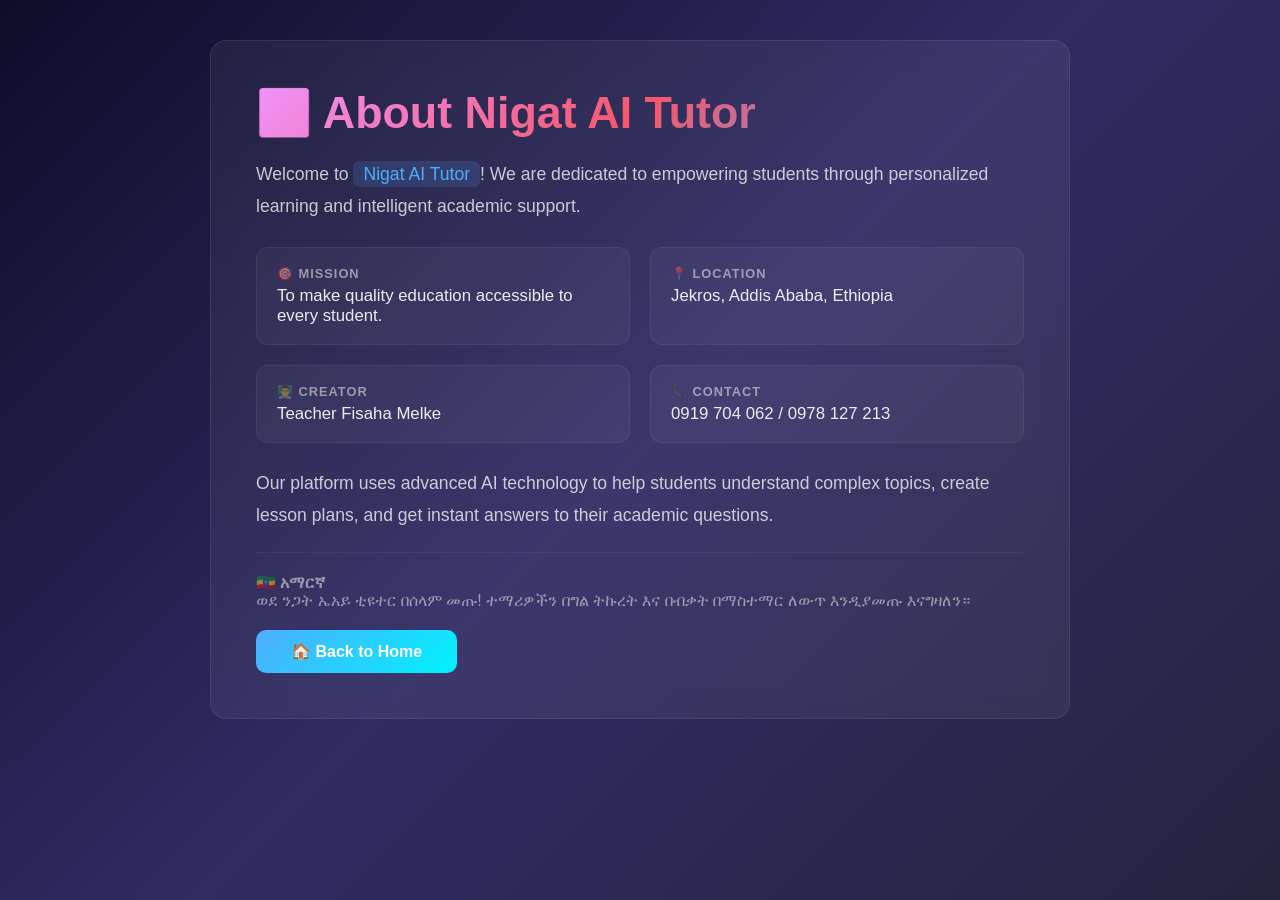
<file: templates/about.html>
<!DOCTYPE html>
<html lang="en">
<head>
    <meta charset="UTF-8">
    <meta name="viewport" content="width=device-width, initial-scale=1.0">
    <title>About - Nigat AI Tutor</title>
    <style>
        * {
            margin: 0;
            padding: 0;
            box-sizing: border-box;
        }

        body {
            font-family: 'Segoe UI', Tahoma, Geneva, Verdana, sans-serif;
            background: linear-gradient(135deg, #0f0c29, #302b63, #24243e);
            min-height: 100vh;
            color: #ffffff;
        }

        .container {
            max-width: 900px;
            margin: 0 auto;
            padding: 40px 20px;
        }

        .card {
            background: rgba(255, 255, 255, 0.06);
            backdrop-filter: blur(12px);
            padding: 45px;
            border-radius: 16px;
            border: 1px solid rgba(255, 255, 255, 0.08);
        }

        h1 {
            font-size: 2.8rem;
            font-weight: 700;
            margin-bottom: 20px;
            background: linear-gradient(135deg, #f093fb, #f5576c, #4facfe);
            -webkit-background-clip: text;
            -webkit-text-fill-color: transparent;
            background-clip: text;
        }

        p {
            color: rgba(255, 255, 255, 0.75);
            font-size: 1.1rem;
            line-height: 1.8;
            margin-bottom: 15px;
        }

        .highlight {
            background: rgba(79, 172, 254, 0.15);
            padding: 3px 10px;
            border-radius: 6px;
            color: #4facfe;
        }

        .info-grid {
            display: grid;
            grid-template-columns: 1fr 1fr;
            gap: 20px;
            margin: 25px 0;
        }

        .info-item {
            background: rgba(255, 255, 255, 0.04);
            padding: 18px 20px;
            border-radius: 12px;
            border: 1px solid rgba(255, 255, 255, 0.06);
        }

        .info-item strong {
            display: block;
            color: rgba(255, 255, 255, 0.5);
            font-size: 0.8rem;
            text-transform: uppercase;
            letter-spacing: 1px;
            margin-bottom: 5px;
        }

        .info-item span {
            font-size: 1.05rem;
            color: rgba(255, 255, 255, 0.9);
        }

        .btn {
            display: inline-block;
            padding: 12px 35px;
            background: linear-gradient(135deg, #4facfe, #00f2fe);
            color: #ffffff;
            text-decoration: none;
            border-radius: 10px;
            font-weight: 600;
            margin-top: 20px;
            transition: all 0.3s ease;
            border: none;
            cursor: pointer;
        }

        .btn:hover {
            transform: scale(1.03);
            box-shadow: 0 8px 30px rgba(79, 172, 254, 0.3);
        }

        .amharic {
            margin-top: 20px;
            padding-top: 20px;
            border-top: 1px solid rgba(255, 255, 255, 0.06);
            color: rgba(255, 255, 255, 0.5);
            font-size: 1rem;
        }

        @media (max-width: 600px) {
            .info-grid {
                grid-template-columns: 1fr;
            }

            h1 {
                font-size: 2rem;
            }

            .card {
                padding: 25px;
            }
        }
    </style>
</head>
<body>
    <div class="container">
        <div class="card">
            <h1>ℹ️ About Nigat AI Tutor</h1>

            <p>
                Welcome to <span class="highlight">Nigat AI Tutor</span>! We are dedicated to empowering 
                students through personalized learning and intelligent academic support.
            </p>

            <div class="info-grid">
                <div class="info-item">
                    <strong>🎯 Mission</strong>
                    <span>To make quality education accessible to every student.</span>
                </div>
                <div class="info-item">
                    <strong>📍 Location</strong>
                    <span>Jekros, Addis Ababa, Ethiopia</span>
                </div>
                <div class="info-item">
                    <strong>👨‍🏫 Creator</strong>
                    <span>Teacher Fisaha Melke</span>
                </div>
                <div class="info-item">
                    <strong>📞 Contact</strong>
                    <span>0919 704 062 / 0978 127 213</span>
                </div>
            </div>

            <p>
                Our platform uses advanced AI technology to help students understand complex topics, 
                create lesson plans, and get instant answers to their academic questions.
            </p>

            <div class="amharic">
                <strong>🇪🇹 አማርኛ</strong><br>
                ወደ ንጋት ኤአይ ቲዩተር በሰላም መጡ! ተማሪዎችን በግል ትኩረት እና በብቃት በማስተማር ለውጥ እንዲያመጡ እናግዛለን።
            </div>

            <a href="/" class="btn">🏠 Back to Home</a>
        </div>
    </div>
</body>
</html>
</file>
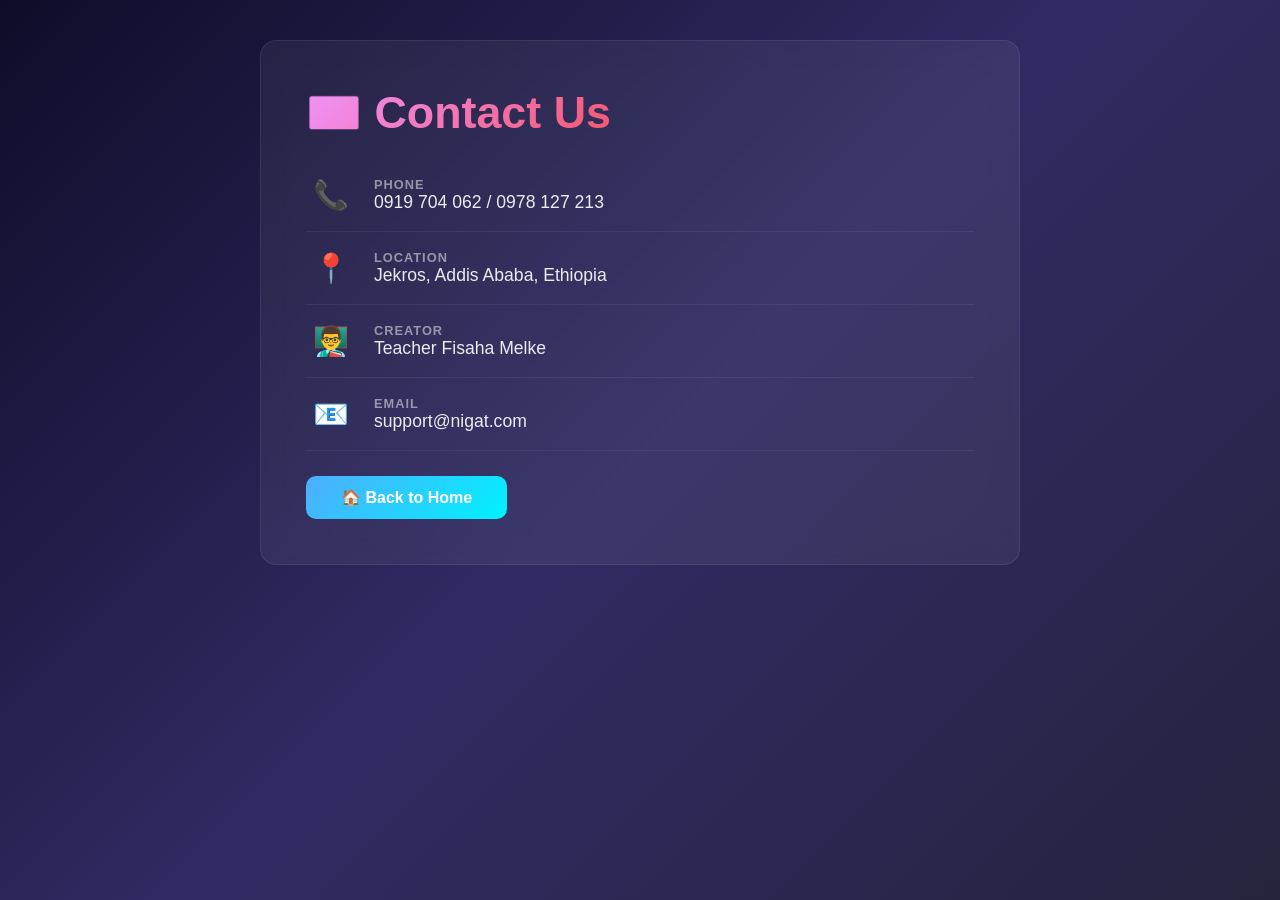
<file: templates/contact.html>
<!DOCTYPE html>
<html lang="en">
<head>
    <meta charset="UTF-8">
    <meta name="viewport" content="width=device-width, initial-scale=1.0">
    <title>Contact - Nigat AI Tutor</title>
    <style>
        * {
            margin: 0;
            padding: 0;
            box-sizing: border-box;
        }

        body {
            font-family: 'Segoe UI', Tahoma, Geneva, Verdana, sans-serif;
            background: linear-gradient(135deg, #0f0c29, #302b63, #24243e);
            min-height: 100vh;
            color: #ffffff;
        }

        .container {
            max-width: 800px;
            margin: 0 auto;
            padding: 40px 20px;
        }

        .card {
            background: rgba(255, 255, 255, 0.06);
            backdrop-filter: blur(12px);
            padding: 45px;
            border-radius: 16px;
            border: 1px solid rgba(255, 255, 255, 0.08);
        }

        h1 {
            font-size: 2.8rem;
            font-weight: 700;
            margin-bottom: 20px;
            background: linear-gradient(135deg, #f093fb, #f5576c, #4facfe);
            -webkit-background-clip: text;
            -webkit-text-fill-color: transparent;
            background-clip: text;
        }

        .contact-item {
            display: flex;
            align-items: center;
            gap: 18px;
            padding: 18px 0;
            border-bottom: 1px solid rgba(255, 255, 255, 0.06);
        }

        .contact-item:last-child {
            border-bottom: none;
        }

        .contact-item .icon {
            font-size: 1.8rem;
            width: 50px;
            text-align: center;
        }

        .contact-item .info {
            flex: 1;
        }

        .contact-item .info strong {
            display: block;
            color: rgba(255, 255, 255, 0.5);
            font-size: 0.8rem;
            text-transform: uppercase;
            letter-spacing: 1px;
        }

        .contact-item .info span {
            font-size: 1.1rem;
            color: rgba(255, 255, 255, 0.9);
        }

        .btn {
            display: inline-block;
            padding: 12px 35px;
            background: linear-gradient(135deg, #4facfe, #00f2fe);
            color: #ffffff;
            text-decoration: none;
            border-radius: 10px;
            font-weight: 600;
            margin-top: 25px;
            transition: all 0.3s ease;
            border: none;
            cursor: pointer;
        }

        .btn:hover {
            transform: scale(1.03);
            box-shadow: 0 8px 30px rgba(79, 172, 254, 0.3);
        }

        @media (max-width: 600px) {
            h1 {
                font-size: 2rem;
            }

            .card {
                padding: 25px;
            }

            .contact-item {
                flex-direction: column;
                text-align: center;
                gap: 8px;
            }
        }
    </style>
</head>
<body>
    <div class="container">
        <div class="card">
            <h1>📧 Contact Us</h1>

            <div class="contact-item">
                <div class="icon">📞</div>
                <div class="info">
                    <strong>Phone</strong>
                    <span>0919 704 062 / 0978 127 213</span>
                </div>
            </div>

            <div class="contact-item">
                <div class="icon">📍</div>
                <div class="info">
                    <strong>Location</strong>
                    <span>Jekros, Addis Ababa, Ethiopia</span>
                </div>
            </div>

            <div class="contact-item">
                <div class="icon">👨‍🏫</div>
                <div class="info">
                    <strong>Creator</strong>
                    <span>Teacher Fisaha Melke</span>
                </div>
            </div>

            <div class="contact-item">
                <div class="icon">📧</div>
                <div class="info">
                    <strong>Email</strong>
                    <span>support@nigat.com</span>
                </div>
            </div>

            <a href="/" class="btn">🏠 Back to Home</a>
        </div>
    </div>
</body>
</html>
</file>
